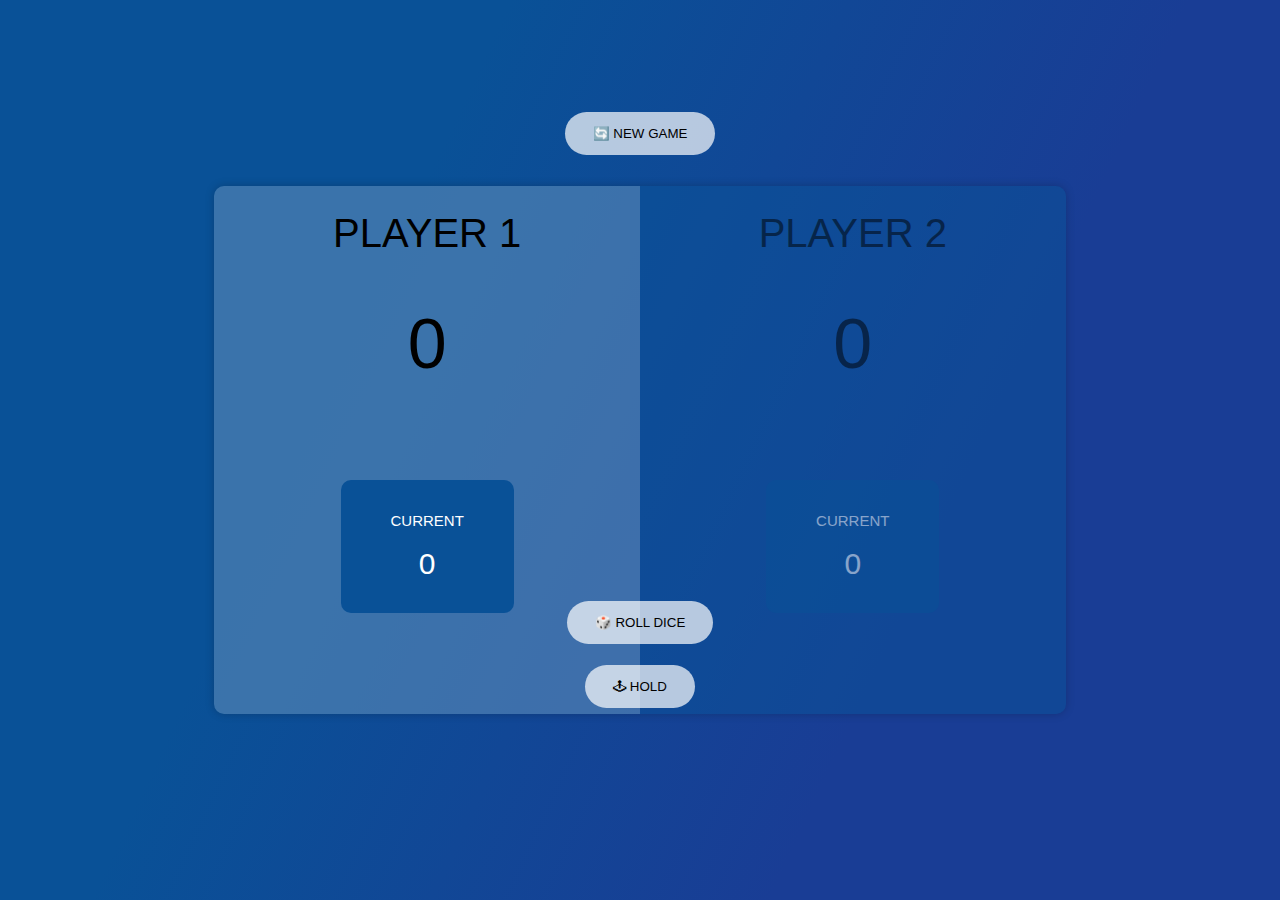
<file: pig games v2/index.html>
<!DOCTYPE html>
<html lang="en">
  <head>
    <meta charset="UTF-8" />
    <meta http-equiv="X-UA-Compatible" content="IE=edge" />
    <meta name="viewport" content="width=device-width, initial-scale=1.0" />
    <link rel="stylesheet" href="style.css" />
    <title>Pig Game V2</title>
  </head>
  <body>
    <div class="container">
      <section class="play player1 player-active">
        <h1>PLAYER 1</h1>
        <p class="zero">0</p>
        <div class="big-btn">
          <p>CURRENT</p>
          <br />
          <h3 id="player1-current">0</h3>
        </div>
      </section>
      <section class="play player2">
        <h1>PLAYER 2</h1>
        <p class="zero">0</p>
        <div class="big-btn">
          <p>CURRENT</p>
          <br />
          <h3 id="player2-current">0</h3>
        </div>
      </section>
    </div>

    <button class="btn btn-new">🔄 NEW GAME</button>
    <button class="btn btn-roll">🎲 ROLL DICE</button>
    <button class="btn btn-hold">🕹 HOLD</button>
    <div class="img-box">
      <img src="./image/dice-2.png" alt="dice" />
    </div>
    <script src="script.js"></script>
  </body>
</html>
</file>
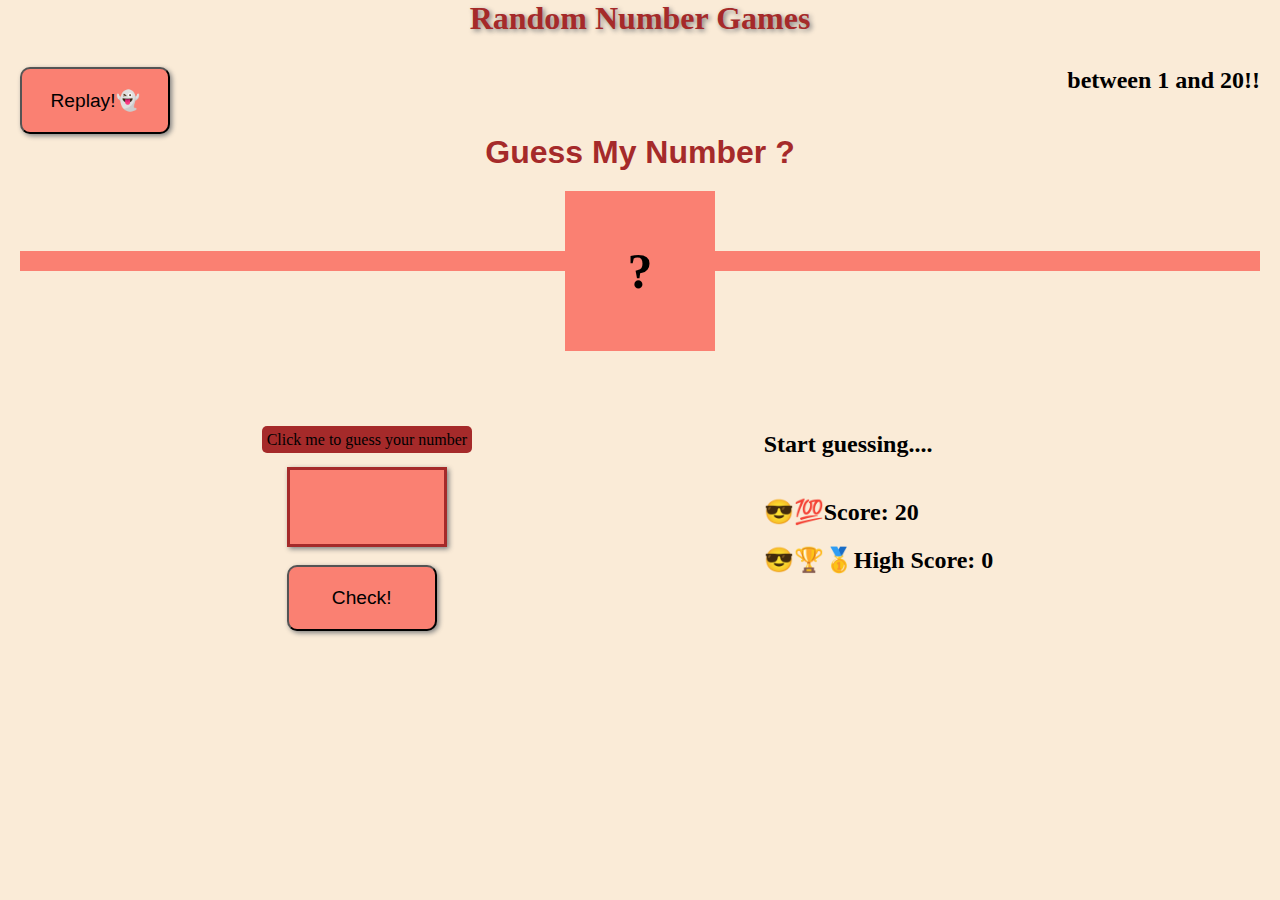
<file: Random number game/Random_Number.html>
<!DOCTYPE html>
<html lang="en">
  <head>
    <meta charset="UTF-8" />
    <meta http-equiv="X-UA-Compatible" content="IE=edge" />
    <meta name="viewport" content="width=device-width, initial-scale=1.0" />
    <title>Document</title>
    <link rel="stylesheet" href="./Random_Number.css" />
    <script src="./Random_Number.js" defer></script>
  </head>
  <body>
    <h1 id="rdgame">Random Number Games</h1>
    <div class="top">
      <button class="dbutton again">Replay!👻</button>
      <h2>between 1 and 20!!</h2>
    </div>
    <h1 id="gnum">Guess My Number ?</h1>
    <div class="line"></div>
    <div class="box">
      <h1>?</h1>
    </div>
    <div class="buttom">
      <aside class="left">
        <label for="fnumber" class="flabel">
          Click me to guess your number</label
        ><br /><br />
        <input type="number" id="fnumber" /><br /><br />
        <button class="dbutton checkers">Check!</button>
      </aside>
      <aside class="right">
        <h2 id="checker">Start guessing....</h2>
        <h2 id="fscore">😎💯Score: <span id="thescore"> 20 </span></h2>
        <h2 id="fhighscore">
          😎🏆🥇High Score: <span id="thehighscore"> 0 </span>
        </h2>
      </aside>
    </div>
  </body>
</html>
</file>
<file: pig games v2/style.css>
* {
  margin: 0;
  padding: 0;
  outline: none;
  box-sizing: border-box;
}
body {
  font-family: "Nunito", sans-serif;
  font-weight: 400;
  display: flex;
  align-items: center;
  justify-content: center;
  min-height: 100vh;
  padding: 2rem;
  background: linear-gradient(115deg, #095197 30%, #193d95 70%);
}
.container {
  position: relative;
  background: rgba(9, 81, 151, 0.5);

  box-shadow: 0px 0px 10px rgba(0, 0, 0, 0.2);
  max-width: 80%;
  width: 70%;
  height: 33rem;
  border-radius: 10px;
  display: grid;
  grid-template-rows: 100%;
  grid-template-columns: 50% 50%;
}

.play .zero {
  text-align: center;
  margin-top: 3rem;
  font-size: 70px;
}
.play h1 {
  text-align: center;
  font-size: 40px;
  font-weight: 300;
}
.big-btn {
  margin: 6rem auto;
  background-color: #095197;
  opacity: 1;
  border: none;
  border-radius: 10px;
  padding: 2rem;
  width: 50%;
  text-align: center;
  transition: all 0.75s;
  color: #fff;
}
.big-btn p {
  font-size: 15px;
}
.big-btn h3 {
  font-weight: 500;
  font-size: 30px;
}
.player2 {
  padding: 25px 40px 10px 40px;
  border-radius: 0 10px 10px 0;
  opacity: 0.5;
}
.player1{
  padding: 25px 40px 10px 40px;
  border-radius: 10px 0 0 10px;
  opacity: 0.5;
}
.player-active {
  transition: all 0.7s ease-in-out;
  background: rgba(255, 255, 255, 0.2);
  opacity: 1;
}
.btn {
  position: absolute;
  border-radius: 25px;
  border: none;
  padding: 14px 28px;
  background: rgba(255, 255, 255, 0.7);
}
.btn-new {
  top: 7rem;
}
.btn-roll {
  bottom: 16rem;
}
.btn-hold {
  bottom: 12rem;
}
.img-box {
  position: absolute;
  width: 8vw;
  height: 8vw;
  bottom: 20.5rem;
}
.img-box img {
  width: 100%;
  height: 100%;
}
.hidden {
  display: none;
}
</file>
<file: Random number game/Random_Number.css>
* {
    padding: 0;
    margin: 0;
    box-sizing: border-box;
  }
  body {
    background-color: antiquewhite;
    margin: 0 20px;
  }
  #rdgame {
    text-align: center;
    font-family: fantasy;
    color: brown;
    text-shadow: 2px 2px 5px gray;
  }
  .dbutton {
    width: 150px;
    padding: 20px;
    font-size: larger;
    border-radius: 10px;
    box-shadow: 2px 2px 5px gray;
    background-color: salmon;
    cursor: pointer;
  }
  .dbutton:hover {
    background-color: brown;
    color: white;
    height: 70px;
  }
  .top {
    display: flex;
    justify-content: space-between;
    margin-top: 30px;
    /* display:hidden ; */
  }
  #gnum {
    text-align: center;
    color: brown;
    font-family: 'Gill Sans', 'Gill Sans MT', Calibri, 'Trebuchet MS', sans-serif;
  }
  .line {
    width: 100%;
    border: 10px solid salmon;
    margin-top: 80px;
  }
  .box {
    width: 150px;
    border: 1px solid salmon;
    padding: 50px;
    margin: auto;
    background-color: salmon;
    position: relative;
    bottom: 80px;
  }
  .box h1 {
    text-align: center;
    font-size: 50px;
    /* color: #7fffd4; */
  }
  #fnumber {
    height: 80px;
    background-color: salmon;
    border: 3px solid brown;
    font-size: 50px;
    width: 160px;
    box-shadow: 2px 2px 5px gray;
  }
  .flabel {
    background-color: brown;
    color: black;
    padding: 5px;
    border-radius: 5px;
    position: relative;
    right: 25px;
  }
  #fscore {
    margin-top: 40px;
  }
  #fhighscore {
    margin-top: 20px;
  }
  .buttom {
    display: flex;
    justify-content: space-evenly;
  }
</file>
